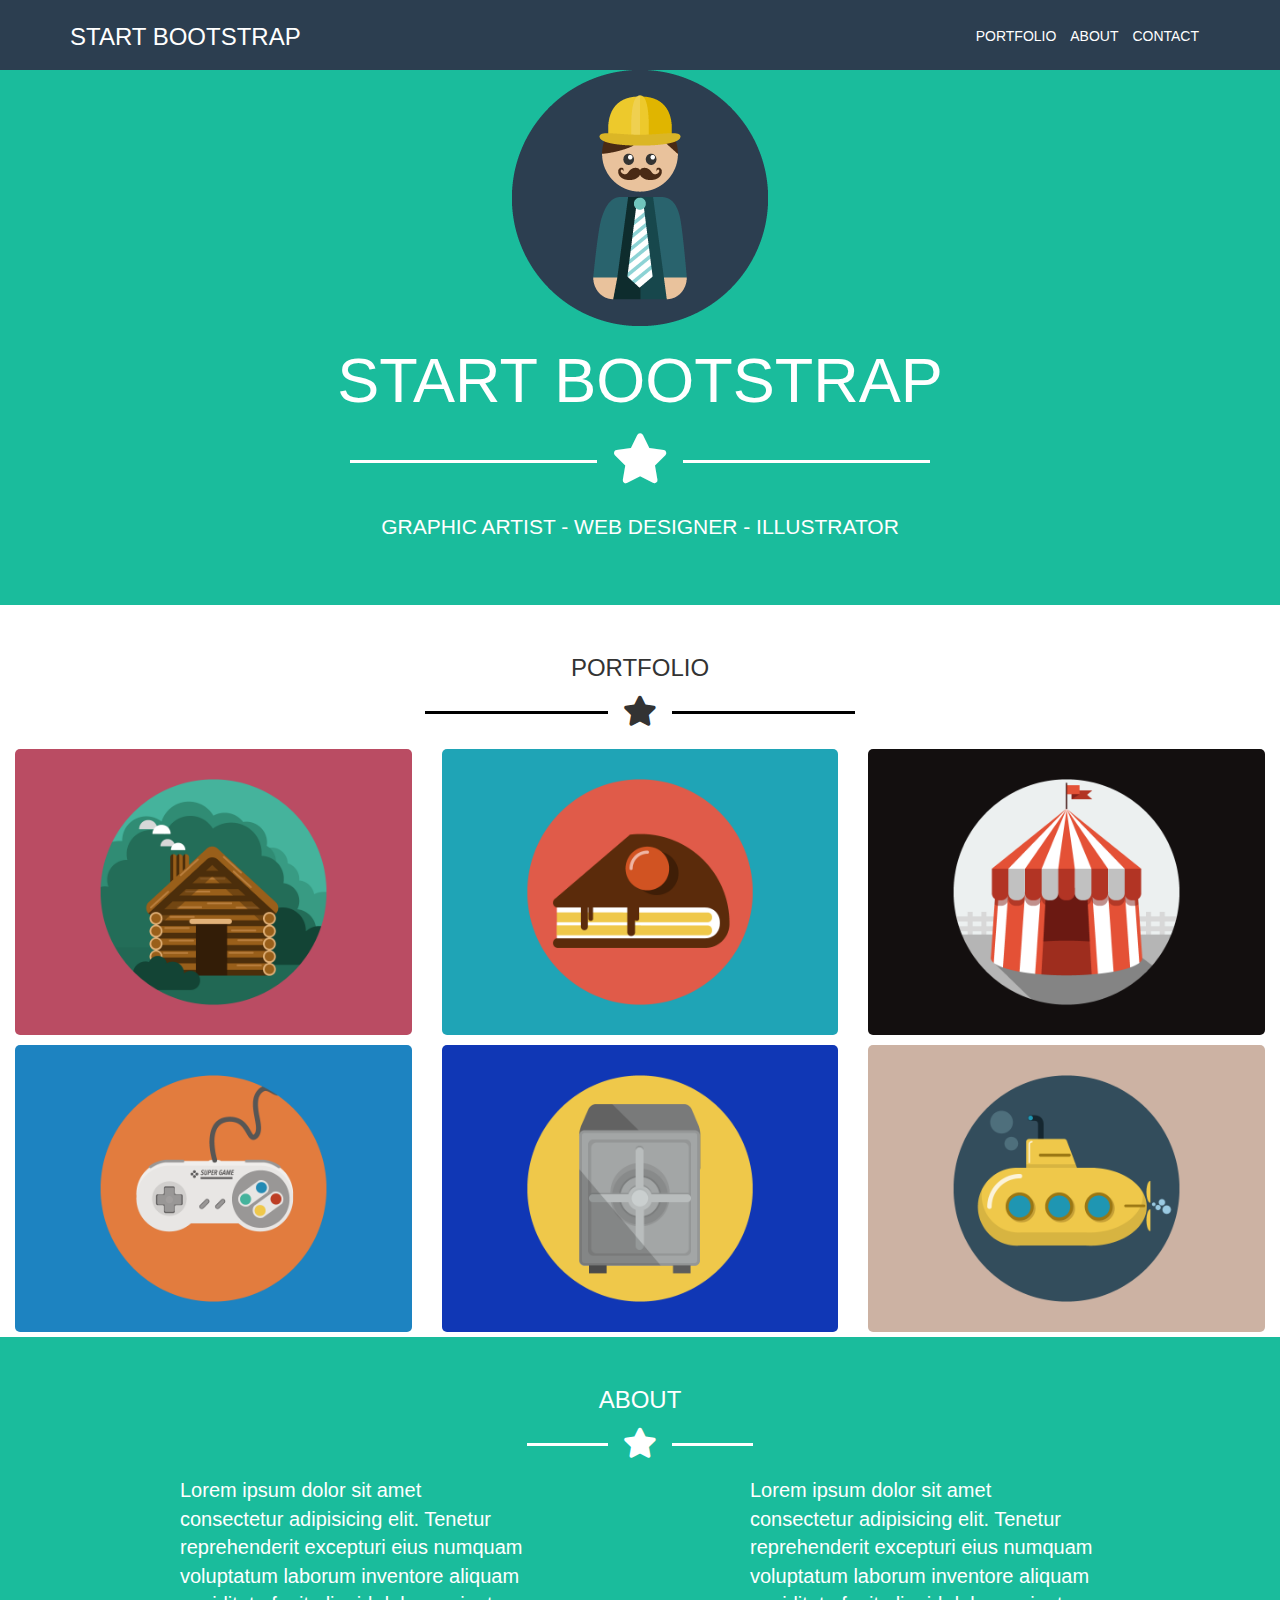
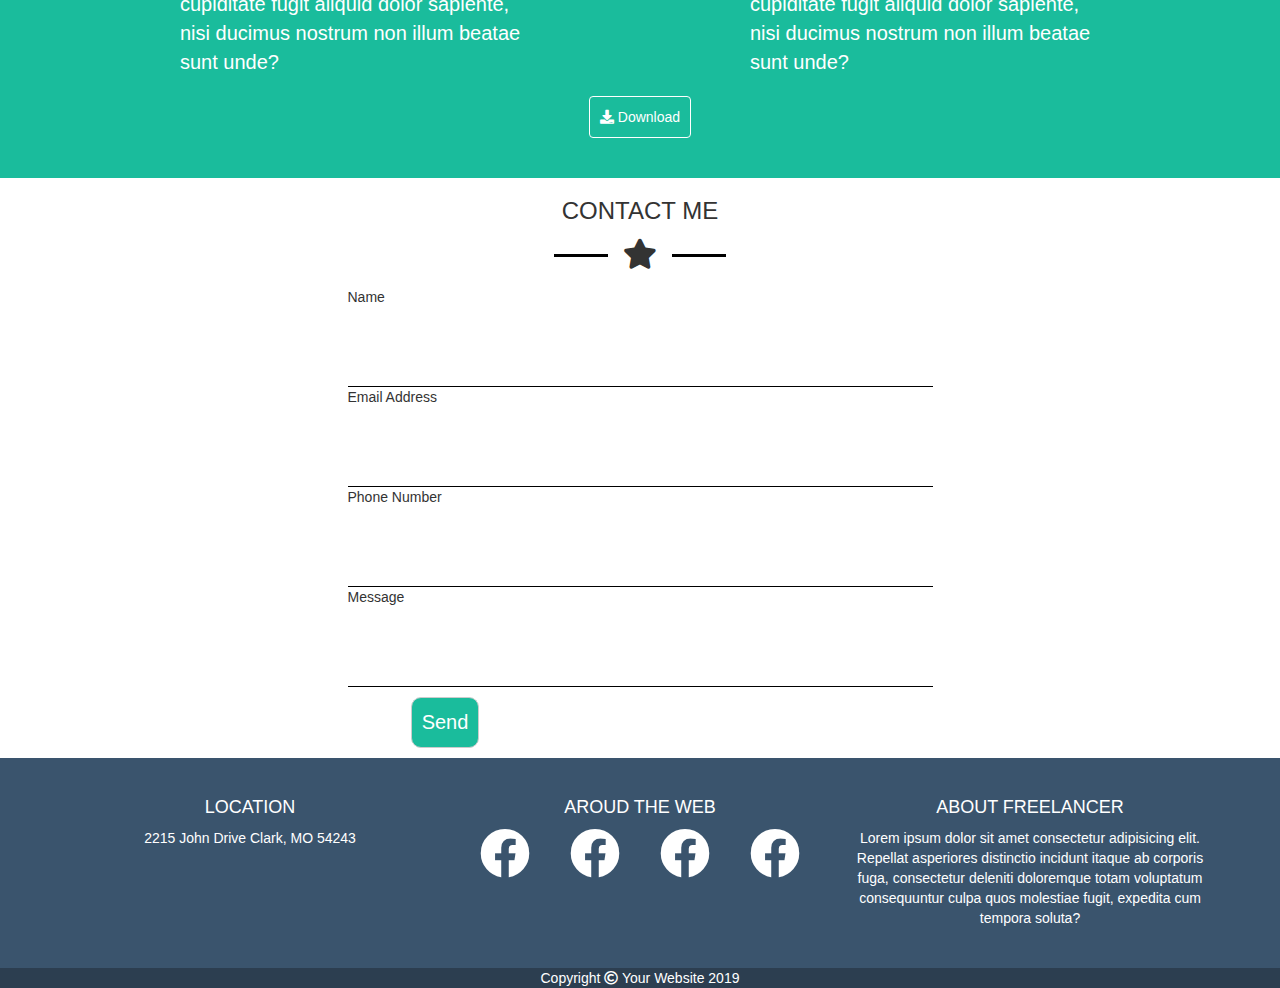
<file: index.html>
<!DOCTYPE html>
<html lang="en">
<head>
  <meta charset="UTF-8">
  <meta name="viewport" content="width=device-width, initial-scale=1.0">
  <title>Start Bootstrap</title>
  <link rel="stylesheet" href="https://cdnjs.cloudflare.com/ajax/libs/font-awesome/5.15.1/css/all.min.css">
  <link rel="stylesheet" href="https://stackpath.bootstrapcdn.com/bootstrap/3.4.1/css/bootstrap.min.css" integrity="sha384-HSMxcRTRxnN+Bdg0JdbxYKrThecOKuH5zCYotlSAcp1+c8xmyTe9GYg1l9a69psu" crossorigin="anonymous">
  <link rel="stylesheet" href="css/style.css">
</head>
<body>
  <header class="color_white">
    <div class="header_top container-fluid">
      <div class="row text-uppercase">
        <div class="container">
          <div class="row line_height_70">
            <div class="col-xs-10 col-sm-6">
              <h3 class="margin_top_24">start bootstrap</h3>
            </div>
            <div class="line_height_70 col-xs-2 col-sm-4 hidden-sm hidden-md hidden-lg">
              <a class="btn btn-default btn_start" href="#"><i class="fas fa-bars"></i></a>
            </div>
            <div class="text-uppercase text-right color_white hidden-xs col-sm-6 col-lg-6">
              <nav>
                <ul class="navbar">
                  <li><a href="#">portfolio</a></li>
                  <li><a href="#">about</a></li>
                  <li><a href="#">contact</a></li>
                </ul>
              </nav>
            </div>
          </div>
        </div>
      </div>
    </div>
    <div class="jumbotron text-center text-uppercase container-fluid">
      <div class="row">
        <div class="col-xs-6 col-xs-offset-3">
        <img src="img/profile.png" alt="tizio"></div>
        <div class="col-xs-8 col-xs-offset-2 ">
          <h1>start bootstrap</h1>
          <p class="line"><span class="font_50 vertical_align_middle"><i class="fas fa-star"></span></i></p>
          <p>graphic artist - web designer - illustrator</p>
        </div>
      </div>
    </div>
  </header>
  <main>
    <section id="portfolio" class="container-fluid">
        <div class="row text-uppercase text-center">
          <div class="col-xs-6 col-xs-offset-3">
            <h3>portfolio</h3>
          <p class="line"><span class="font_30 vertical_align_middle"><i class="fas fa-star"></i></span></p>
          </div>
        </div>
        <div class="row photo">
          <div class="col-xs-12 col-sm-6 col-md-4">
            <img src="img/cabin.png" alt="casa">
            <div class="layover text-center"><i class="fas fa-plus"></i></div>
           </div>
          <div class="col-xs-12 col-sm-6 col-md-4">
            <img src="img/cake.png" alt="torta">
            <div class="layover text-center"><i class="fas fa-plus"></i></div>
          </div>
          <div class="col-xs-12 col-sm-6 col-md-4">
            <img src="img/circus.png" alt="circo">
            <div class="layover text-center"><i class="fas fa-plus"></i></div>
          </div>
          <div class="col-xs-12 col-sm-6 col-md-4">
            <img src="img/game.png" alt="gameboy">
            <div class="layover text-center"><i class="fas fa-plus"></i></div>
          </div>
          <div class="col-xs-12 col-sm-6 col-md-4">
            <img src="img/safe.png" alt="cassaforte">
            <div class="layover text-center"><i class="fas fa-plus"></i></div>
          </div>
          <div class="col-xs-12 col-sm-6 col-md-4">
            <img src="img/submarine.png" alt="sub">
            <div class="layover text-center"><i class="fas fa-plus"></i></div>
          </div>
        </div>
    </section>
    <!--section about-->
    <section id="about">
      <div class="container padding_30">
        <div class="row color_white text-center">
          <div class="text-uppercase col-xs-6 col-xs-offset-3">
            <h3>about</h3>
            <p class="line"><span class="font_30 vertical_align_middle"><i class="fas fa-star"></i></span></p>
          </div>
          <div class="col-xs-6 col-xs-offset-3 col-sm-offset-1 col-sm-4 text-left font_20">
            <p>Lorem ipsum dolor sit amet consectetur adipisicing elit. Tenetur reprehenderit excepturi eius numquam voluptatum laborum inventore aliquam cupiditate fugit aliquid dolor sapiente, nisi ducimus nostrum non illum beatae sunt unde?</p>
          </div>
          <div class="col-xs-6 col-xs-offset-3 col-sm-offset-2 col-sm-4 text-left font_20">
            <p>Lorem ipsum dolor sit amet consectetur adipisicing elit. Tenetur reprehenderit excepturi eius numquam voluptatum laborum inventore aliquam cupiditate fugit aliquid dolor sapiente, nisi ducimus nostrum non illum beatae sunt unde?</p>
          </div>
          <div class=" padding_10 col-xs-2 col-xs-offset-5">
            <div class="btn btn-default text-capitalize padding_10 color_white"><i class="fas fa-download"></i> download</div>
          </div>
        </div>
      </div>
    </section>
    <!--section contact-->
    <section id="contact">
      <div class="container">
        <div class="row text-center text-capitalize">
          <div class="text-uppercase col-xs-4 col-xs-offset-4">
            <h3>contact me</h3>
            <p class="line"><span class="font_30 vertical_align_middle"><i class="fas fa-star"></i></span></p>
          </div>
          <div class="col-xs-6 col-xs-offset-3 debug">name</div>
          <div class="col-xs-6 col-xs-offset-3 debug">email address</div>
          <div class="col-xs-6 col-xs-offset-3 debug">phone number</div>
          <div class="col-xs-6 col-xs-offset-3 debug">message</div>
          <div class="col-xs-2 col-xs-offset-3 margin_top_10 margin_bot_10">
            <a class="btn btn-default color_white font_20 padding_10" href="#" role="button">Send</a>
          </div>
          
        </div>
      </div>
    </section>
    <!--section location-->
    <section id="location">
      <div class="container">
        <div class="row color_white text-center">
          <div class="col-xs-8 col-xs-offset-2 col-sm-offset-0 col-sm-4">
            <h4 class="text-uppercase padding_top_30">location</h4>
            <p>2215 <span class="text-capitalize">john drive clark,</span><span class="text-uppercase"> mo 54243</span></p>
          </div>
          <div class="col-xs-6 col-xs-offset-3 col-sm-offset-0 col-sm-4">
            <h4 class="text-uppercase padding_top_30">aroud the web</h4>
            <p><i class="fab fa-facebook"></i><i class="fab fa-facebook"></i><i class="fab fa-facebook"></i><i class="fab fa-facebook"></i></p>
          </div>
          <div class="col-xs-8 col-xs-offset-2 padding_top_30 padding_bot_30 col-sm-offset-0 col-sm-4">
            <h4 class="text-uppercase">about freelancer</h4>
            <p>Lorem ipsum dolor sit amet consectetur adipisicing elit. Repellat asperiores distinctio incidunt itaque ab corporis fuga, consectetur deleniti doloremque totam voluptatum consequuntur culpa quos molestiae fugit, expedita cum tempora soluta?</p>
          </div>
        </div>
      </div>
    </section>
  </main>

  <footer>
   <div class="container">
     <div class="row">
       <div class="color_white text-center text-capitalize col-xs-12">
         copyright <i class="far fa-copyright"></i> your website 2019
       </div>
     </div>
   </div>
  </footer>
  
</body>
</html>
</file>
<file: css/style.css>
.debug{
  height: 100px;
  /*border: 1px solid yellow;*/
  /*background-color: blueviolet;*/
  border-bottom: 1px solid black;
  text-align: left;
  padding: 0;
}

/*riutilizzabili*/

.color_white{
  color: white;
}

.btn_start{
  background-color: #2c3e50;
  color: #888888;
}

.line:before,
.line:after{
  content: '';
  width: 30%;
  display: inline-block;
  height: 3px;
  background-color: white;
  margin: 15px;
  vertical-align: middle;
}

.vertical_align_middle{
  vertical-align: middle;
}

.font_20{
  font-size: 20px;
}

.font_30{
  font-size: 30px;
}

.font_50{
  font-size: 50px;
}

.margin_0{
  padding: 0;
}

.padding_10{
  padding: 10px;
}

.padding_20{
  padding: 20px;
}

.padding_30{
  padding: 30px;
}

.margin_top_10{
  margin-top: 10px;
}

.margin_top_24{
  margin-top: 24px;
}

.margin_bot_10{
  margin-bottom: 10px;
}

.padding_top_30{
  padding-top: 30px;
}

.padding_bot_30{
  padding-bottom: 30px;
}

.no_border{
  border: none;
  border-radius: none;
}



/*header*/

.header_top{
  background-color: #2c3e50;
  height: 70px;
  position: fixed;
  width: 100%;
  z-index: 1;
}

.line_height_70{
  line-height: 70px;
}

.header_top li{
  display: inline-block;
  padding-right: 10px;
}

.navbar li a{
  color: white;
  
}

.navbar li a:hover{
  color: #1abc9c;
  text-decoration: none;
}


.jumbotron, 
#about,
#about .btn,
#contact .btn{
  background-color: #1abc9c;
}

.jumbotron{
  padding-top: 70px;
}

/*sezione portfolio*/

section#portfolio p.line:before,
section#portfolio p.line:after{
  background-color: black;
}

.layover{
  height: 100%;
  width: 100%;
  background-color: #1abc9c62;
  position: absolute;
  top: 0;
  left: 0;
  border-radius: 5px;
  display: none;
}

.layover i{
  margin: 25%;
  font-size: 60px;
  color: #1abc9c;
}

.photo [class*="col-"]:hover .layover{
  display: block;

}

@media screen and (max-width: 767px){
  .row.photo{
    margin: 0 5px;
  }
}

.photo img{
  border-radius: 5px;
  margin: 5px 0;
  width: 100%;
}

/*section about*/

section#about p.line:before,
section#about p.line:after{
  width: 15%;
}

#about .btn{
  border-color: white;
}


/*section contact*/

section#contact p.line:before,
section#contact p.line:after{
  width: 15%;
  background-color: black;
}

section#contact .row [class*"col-"]:last-child textarea{
  border-bottom: 1px solid black;
}

#contact .btn{
  border-radius: 10px;
}

/*section location*/
section#location{
  background-color: #3a546d;
}

#location .row [class*="col-"]:nth-child(2) i{
  width: calc(100% / 4);
  display: inline-block;
  font-size: 50px;
}


/*footer*/
footer{
  background-color: #2c3e50;
}
</file>
